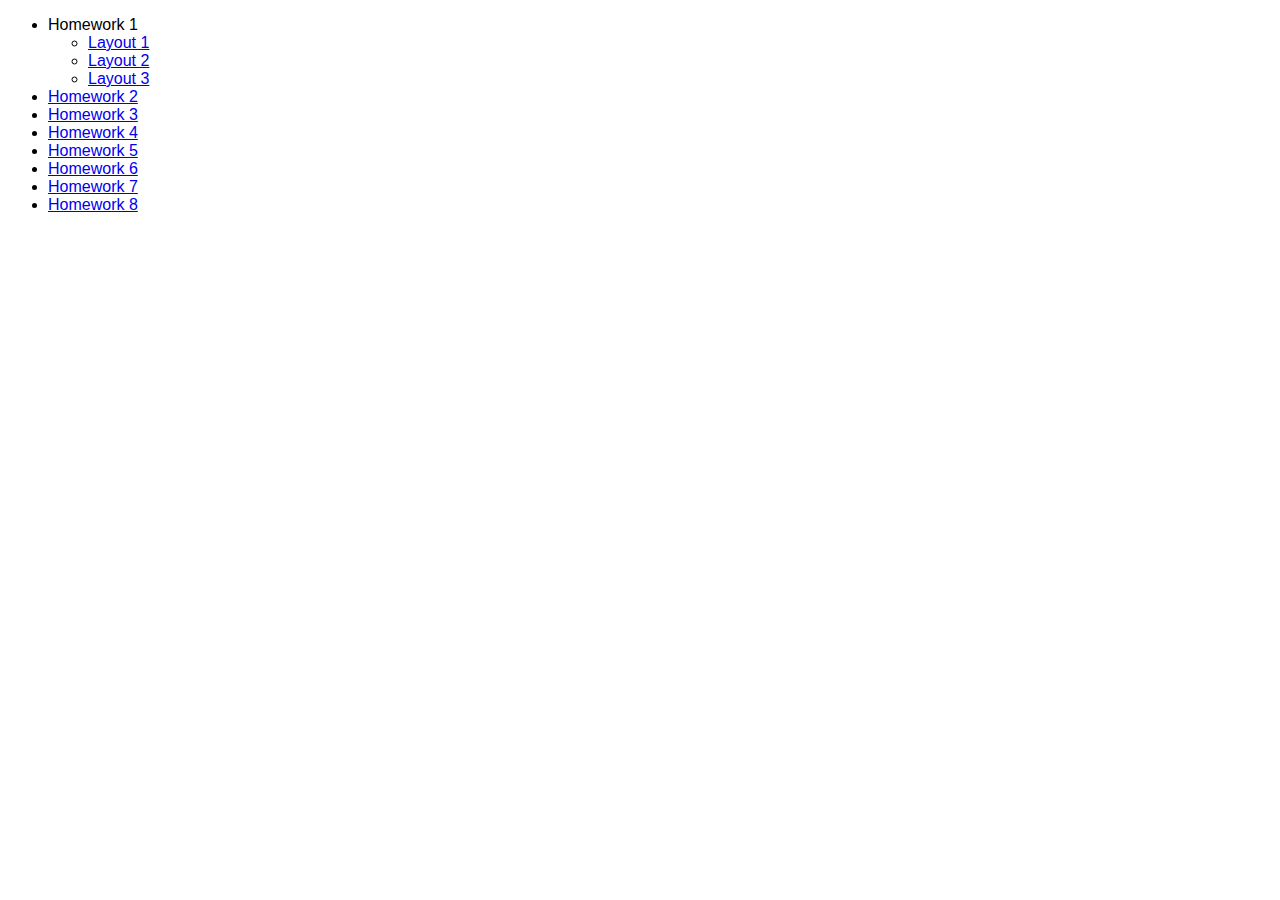
<file: index.html>
<!DOCTYPE html>
<html lang="en">
<head>
	<meta charset="UTF-8">
	<title>Lambda School Mini Bootcamp</title>
	<style>
		html,
		body {
			font-family: sans-serif;
			font-size: 100%;
		}
	</style>
</head>
<body>
	<ul>
		<li> Homework 1
			<ul>
				<li><a href="homework1/layout1/index.html" target="_blank">Layout 1</a></li>
				<li><a href="homework1/layout2/index.html" target="_blank">Layout 2</a></li>
				<li><a href="homework1/layout3/index.html" target="_blank">Layout 3</a></li>
			</ul>
		</li>
		<li><a href="homework2/index.html" target="_blank">Homework 2</a></li>
		<li><a href="https://github.com/yozhikvtumane/lswebhomework3" target="_blank">Homework 3</a></li>
		<li><a href="https://yozhikvtumane.github.io/lswebhomework4/" target="_blank">Homework 4</a></li>
		<li><a href="https://yozhikvtumane.github.io/lswebhomework5/" target="_blank">Homework 5</a></li>
		<li><a href="https://github.com/yozhikvtumane/lswebhomework6/blob/master/exercises.js" target="_blank">Homework 6</a></li>
		<li><a href="https://github.com/yozhikvtumane/lswebhomework7/blob/master/exercises.js" target="_blank">Homework 7</a></li>
		<li><a href="https://github.com/yozhikvtumane/lswebhomework8/blob/master/callbacks.js" target="_blank">Homework 8</a></li>
	</ul>
</body>
</html>
</file>
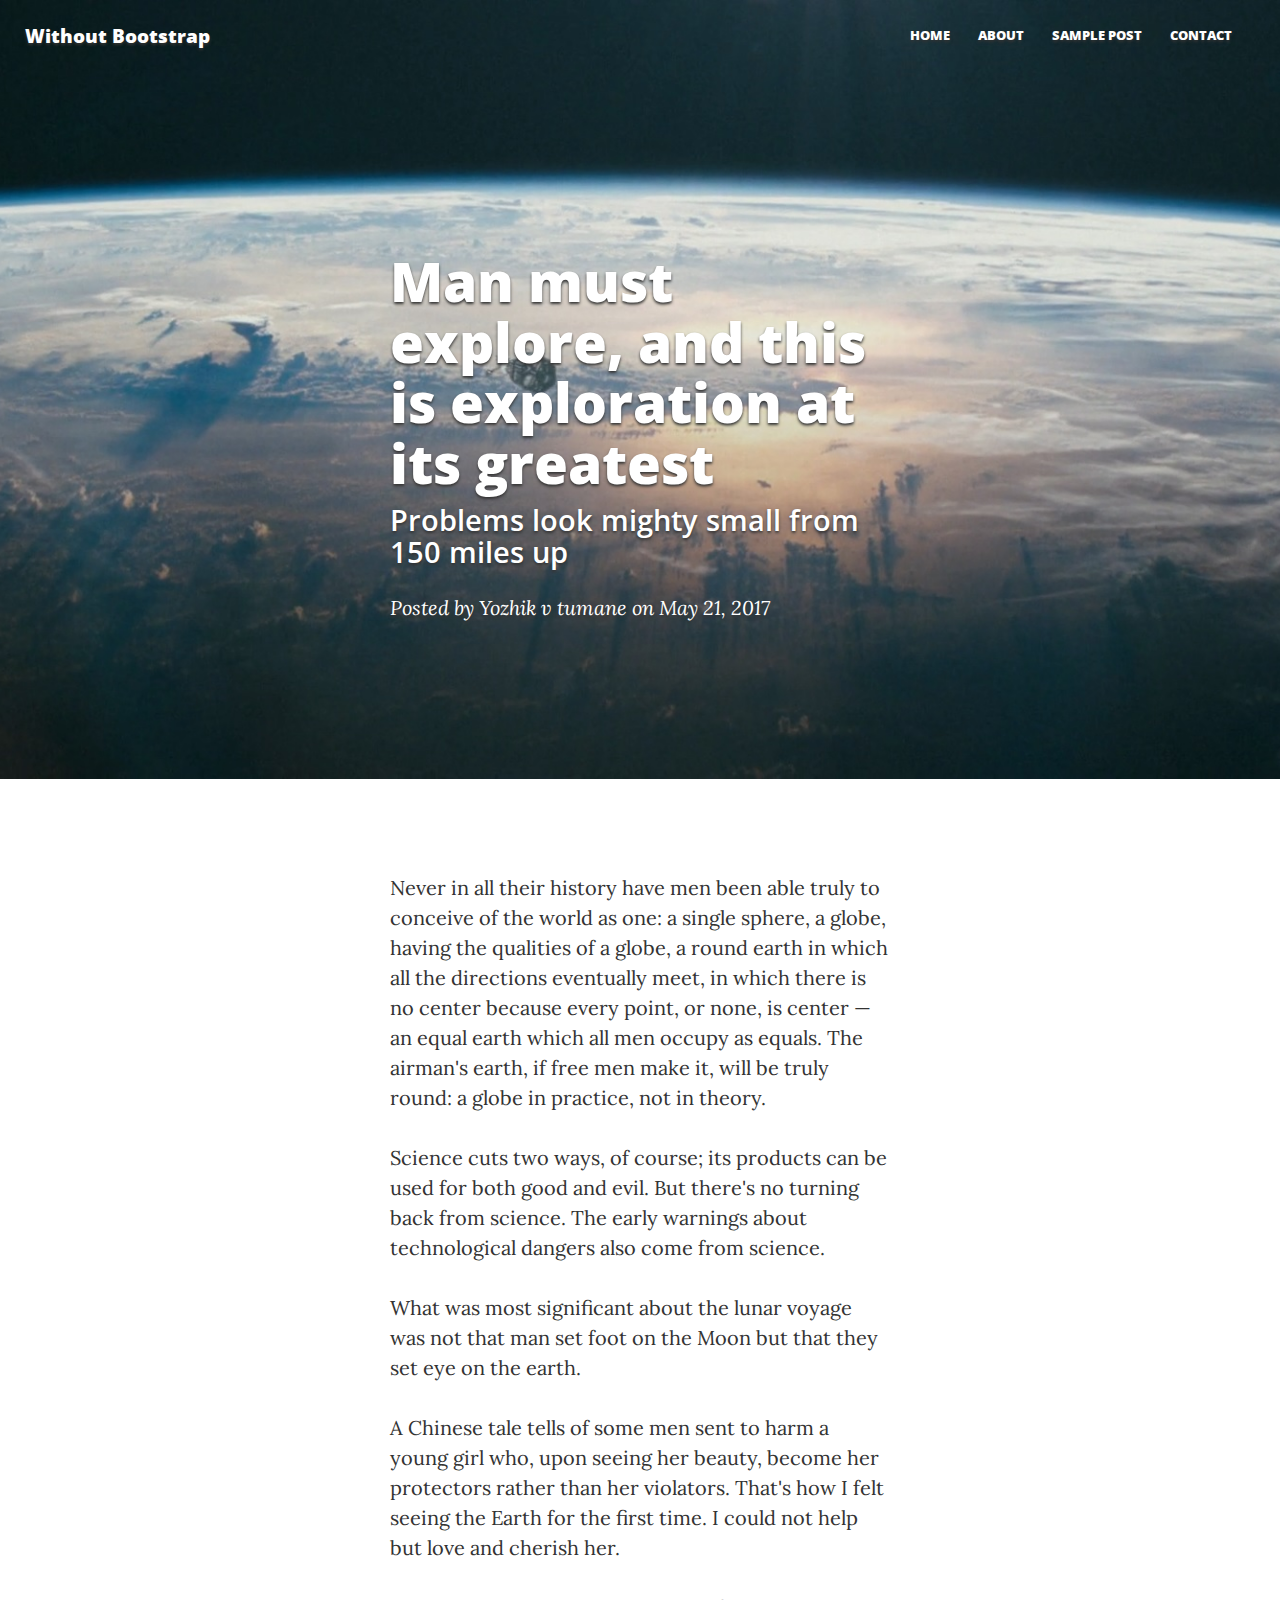
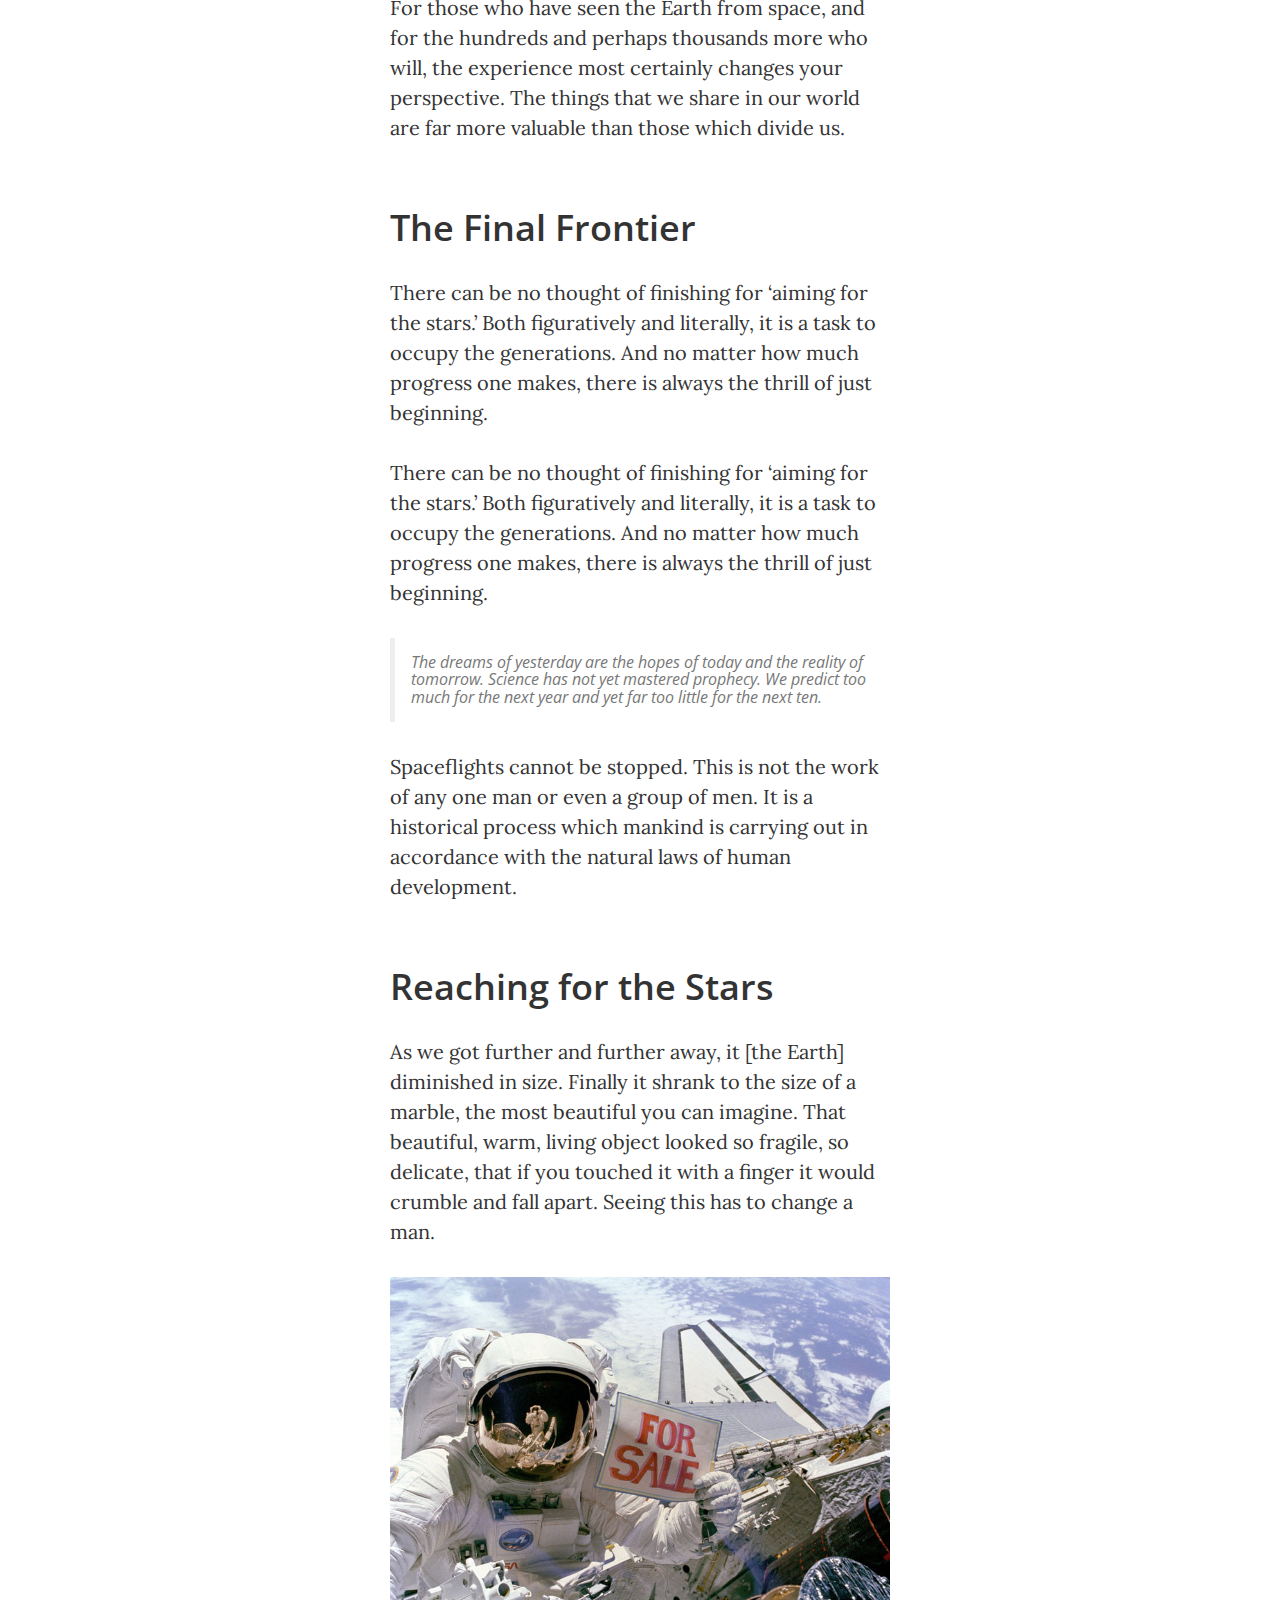
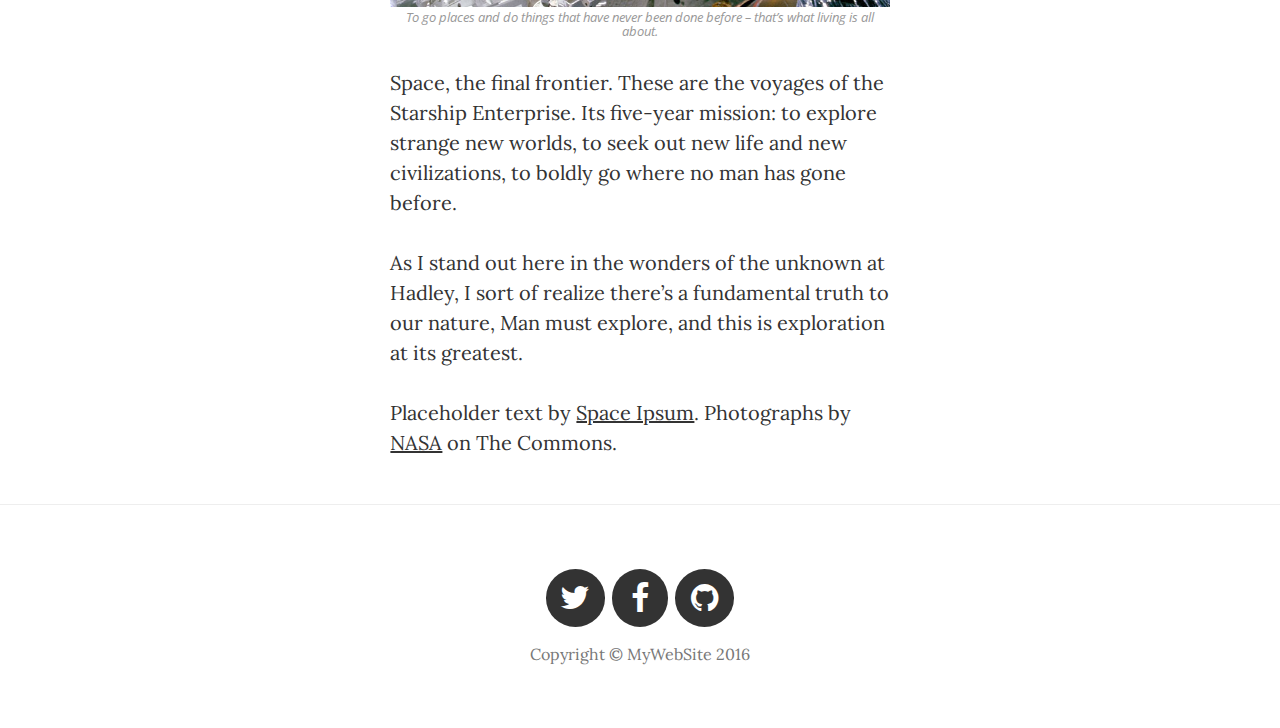
<file: homework2/index.html>
<!DOCTYPE html>
<html lang="en">
<head>
	<meta charset="UTF-8">
	<title>Second Homework - Lambdaschool bootcamp</title>
	<link href="https://fonts.googleapis.com/css?family=Open+Sans:400,400i,600,800" rel="stylesheet">
	<link href="https://fonts.googleapis.com/css?family=Lora" rel="stylesheet">
	<link rel="stylesheet" href="styles/style.css">
	<link rel="stylesheet" href="styles/fontello.css">
</head>
<body>
	<header>
		<div class="menu clearfix">
			<a href="/" class="home-logo">Without Bootstrap</a>
			<nav class="header__menu">
				<ul>
					<li><a href="#">Home</a></li>
					<li><a href="#">About</a></li>
					<li><a href="#">Sample Post</a></li>
					<li><a href="#">Contact</a></li>
				</ul>
			</nav>
		</div>
		<div class="header__inner">
			<h1>Man must explore, and this is exploration at its greatest</h1>
			<h2 class="header-h2">Problems look mighty small from 150 miles up</h2>
			<span class="header__author">Posted by Yozhik v tumane on May 21, 2017</span>
		</div>
	</header>
	<div class="wrapper">
		<div class="content">
			<p>Never in all their history have men been able truly to conceive of the world as one: a single sphere, a globe, having the qualities of a globe, a round earth in which all the directions eventually meet, in which there is no center because every point, or none, is center — an equal earth which all men occupy as equals. The airman's earth, if free men make it, will be truly round: a globe in practice, not in theory.</p>
			<p>Science cuts two ways, of course; its products can be used for both good and evil. But there's no turning back from science. The early warnings about technological dangers also come from science.</p>
			<p>What was most significant about the lunar voyage was not that man set foot on the Moon but that they set eye on the earth.</p>
			<p>A Chinese tale tells of some men sent to harm a young girl who, upon seeing her beauty, become her protectors rather than her violators. That's how I felt seeing the Earth for the first time. I could not help but love and cherish her.</p>
			<p>For those who have seen the Earth from space, and for the hundreds and perhaps thousands more who will, the experience most certainly changes your perspective. The things that we share in our world are far more valuable than those which divide us.</p>
			<h2 class="content-h2">The Final Frontier</h2>
			<p>There can be no thought of finishing for ‘aiming for the stars.’ Both figuratively and literally, it is a task to occupy the generations. And no matter how much progress one makes, there is always the thrill of just beginning.</p>
			<p>There can be no thought of finishing for ‘aiming for the stars.’ Both figuratively and literally, it is a task to occupy the generations. And no matter how much progress one makes, there is always the thrill of just beginning.</p>
			<blockquote>The dreams of yesterday are the hopes of today and the reality of tomorrow. Science has not yet mastered prophecy. We predict too much for the next year and yet far too little for the next ten.</blockquote>
			<p>Spaceflights cannot be stopped. This is not the work of any one man or even a group of men. It is a historical process which mankind is carrying out in accordance with the natural laws of human development.</p>
			<h2 class="content-h2">Reaching for the Stars</h2>
			<p>As we got further and further away, it [the Earth] diminished in size. Finally it shrank to the size of a marble, the most beautiful you can imagine. That beautiful, warm, living object looked so fragile, so delicate, that if you touched it with a finger it would crumble and fall apart. Seeing this has to change a man.</p>
			<img src="img/content-img.jpg" alt="">
			<figure>To go places and do things that have never been done before – that’s what living is all about.</figure>
			<p>Space, the final frontier. These are the voyages of the Starship Enterprise. Its five-year mission: to explore strange new worlds, to seek out new life and new civilizations, to boldly go where no man has gone before.</p>
			<p>As I stand out here in the wonders of the unknown at Hadley, I sort of realize there’s a fundamental truth to our nature, Man must explore, and this is exploration at its greatest.</p>
			<p>Placeholder text by <a href="https://spaceipsum.com">Space Ipsum</a>. Photographs by <a href="https://nasa.gov">NASA</a> on The Commons.</p>
		</div>
	</div>
	<footer>
		<p>
			<a href="http://twitter.com/nasa" class="twitter-link"><i class="icon-twitter"></i></a>
			<a href="http://facebook.com/nasa" class="facebook-link"><i class="icon-facebook"></i></a>
			<a href="http://github.com" class="github-link"><i class="icon-github-circled"></i></a>
		</p>
		<span>Copyright &copy; MyWebSite 2016</span>
	</footer>
</body>
</html>
</file>
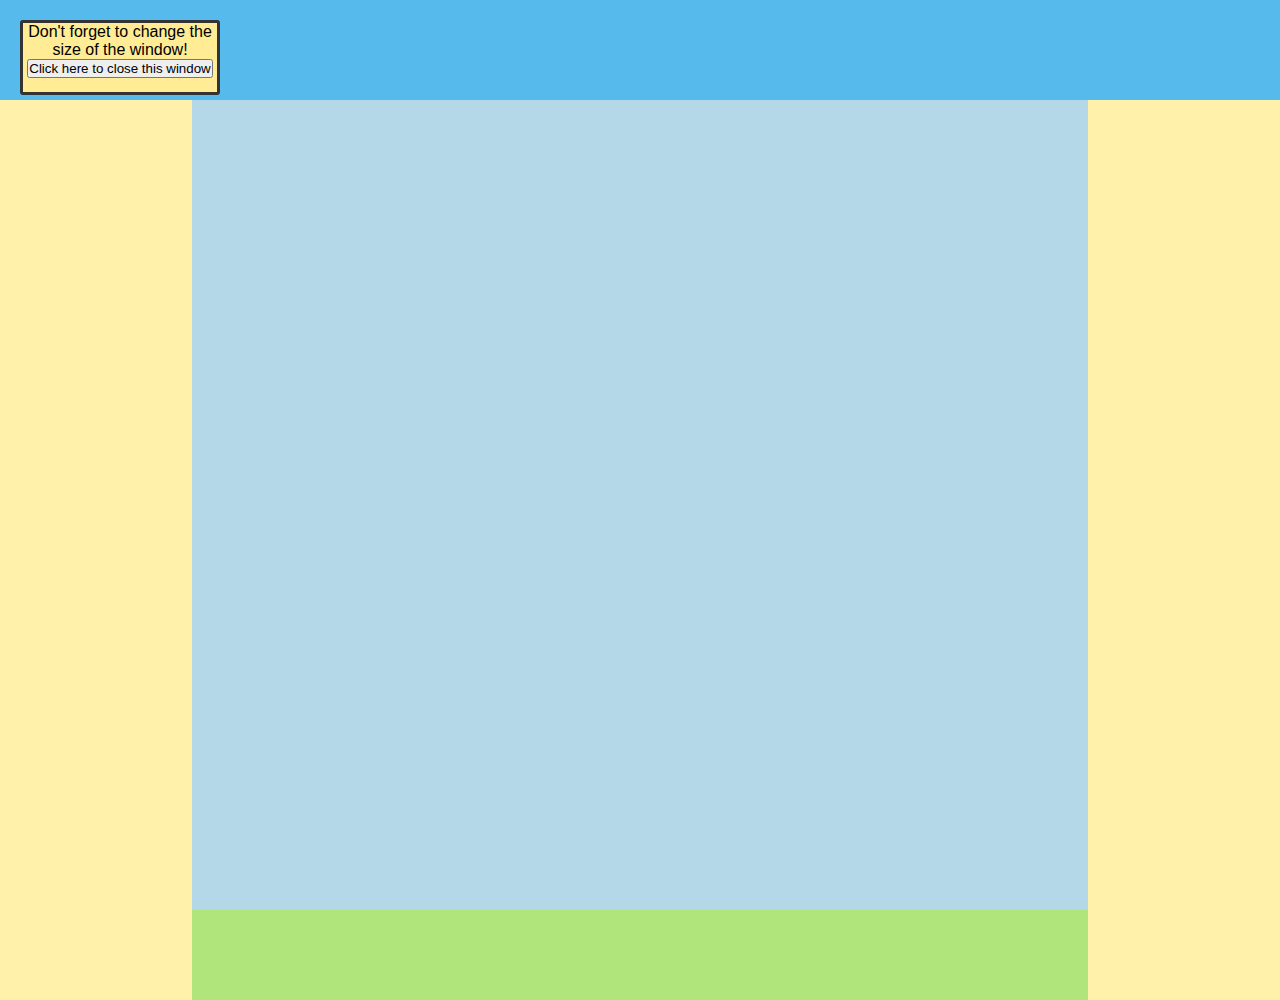
<file: homework1/layout1/index.html>
<!DOCTYPE html>
<html lang="en">
<head>
	<meta charset="UTF-8">
	<title>Mini Bootcamp First Homework</title>
	<link rel="stylesheet" href="styles/style.css">
</head>
<body>
	<header class="red"></header>
	<div class="wrapper clearfix">
		<nav class="sidebar-left"></nav>
		<div class="content relative">
			<footer></footer>
		</div>
		<nav class="sidebar-right"></nav>
	</div>
	<div id="modalWindow">
		<p>Don't forget to change the size of the window!</p>
		<p><button id="modalClose">Click here to close this window</button></p>
	</div>
	<script>
		window.onload = function() {
			var modalWindow = document.getElementById('modalWindow');
			var closeButton  = document.getElementById('modalClose');
			closeButton.addEventListener('click' , function() {
				modalWindow.style.display = 'none';
			});
		}
	</script>
</body>
</html>
</file>
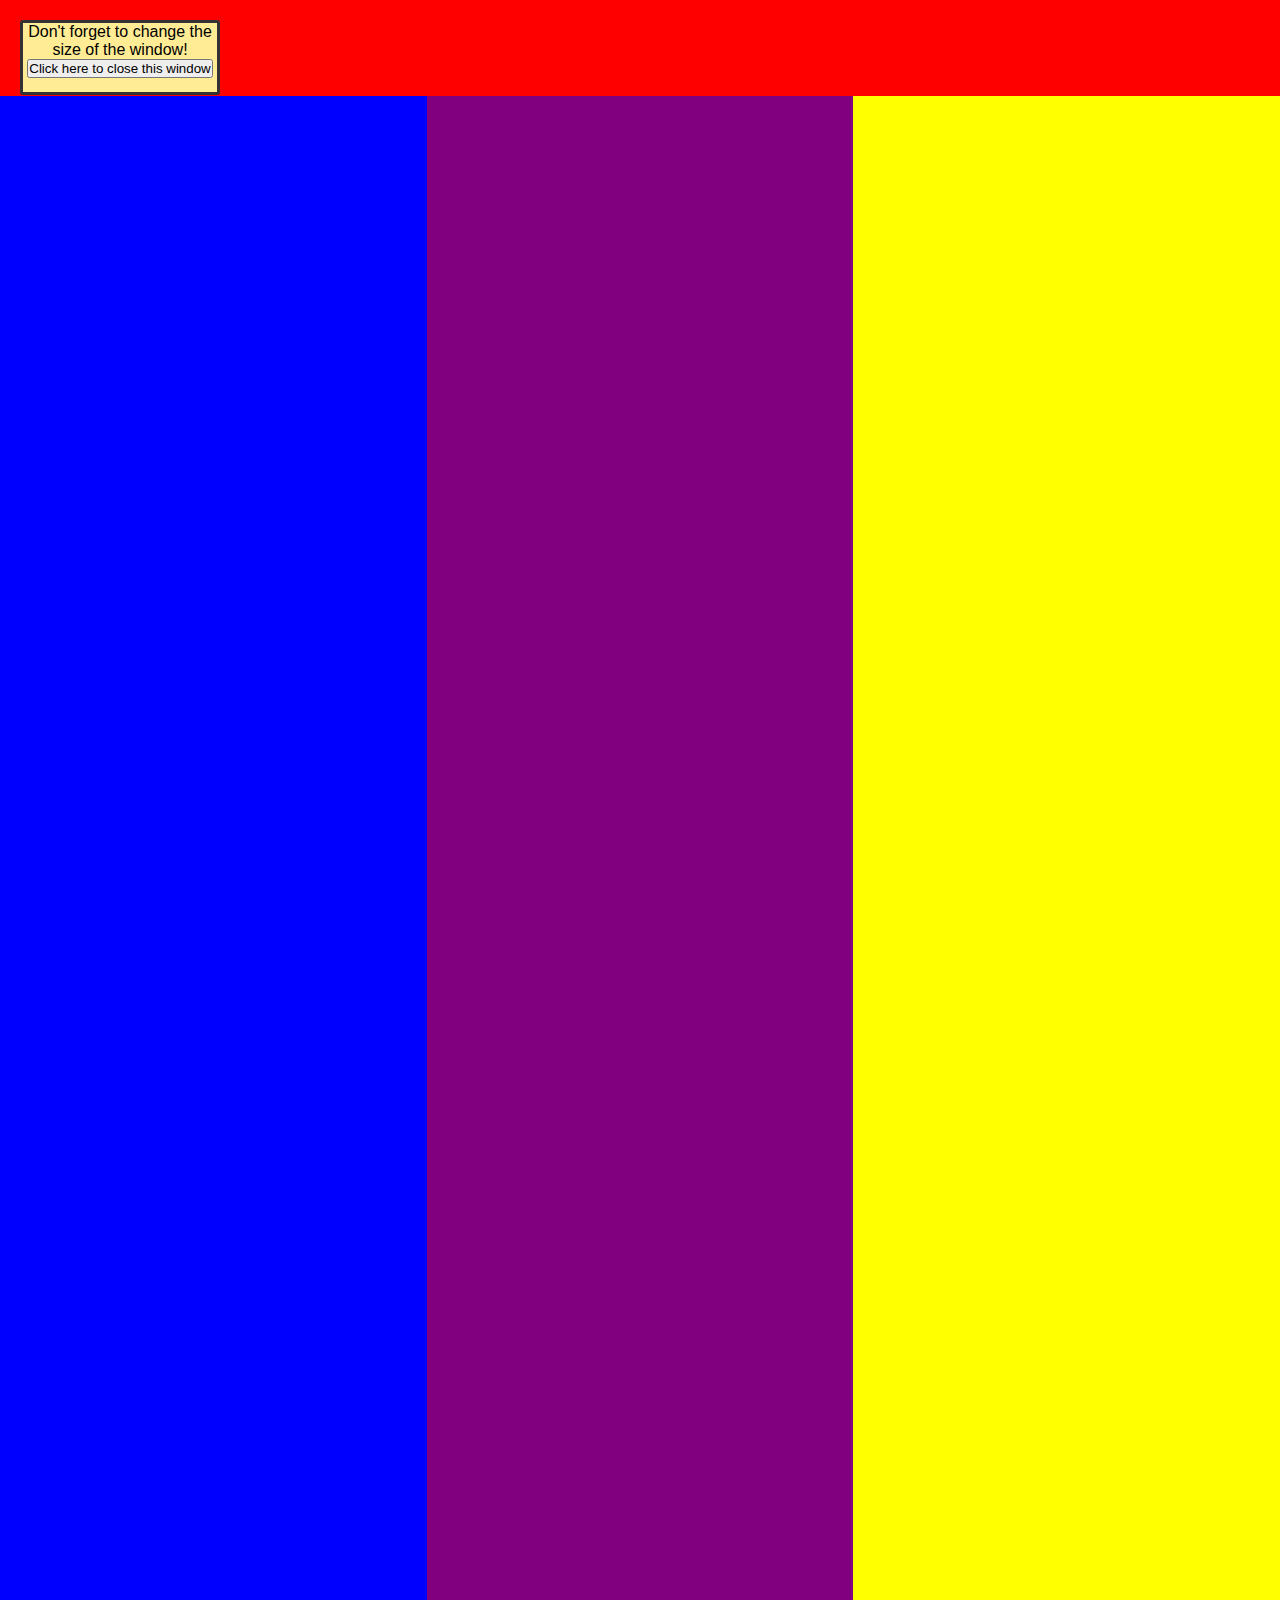
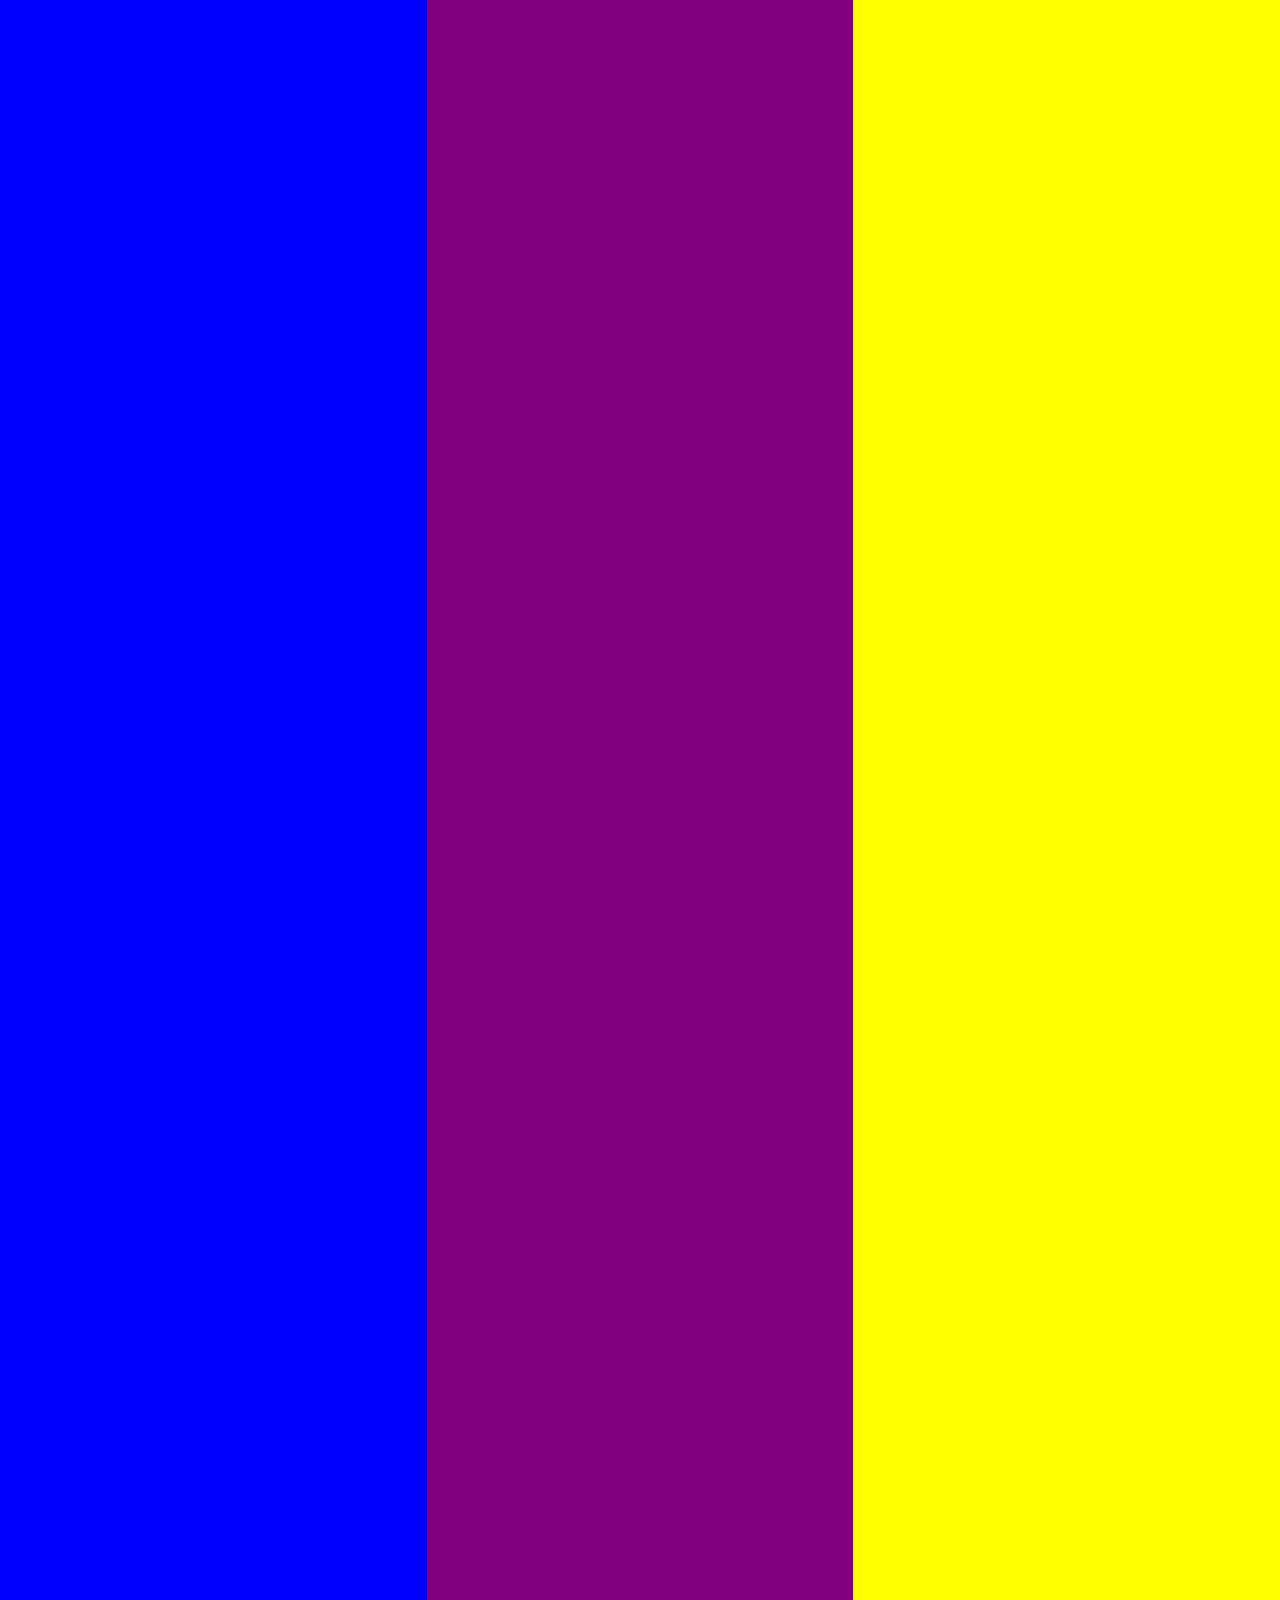
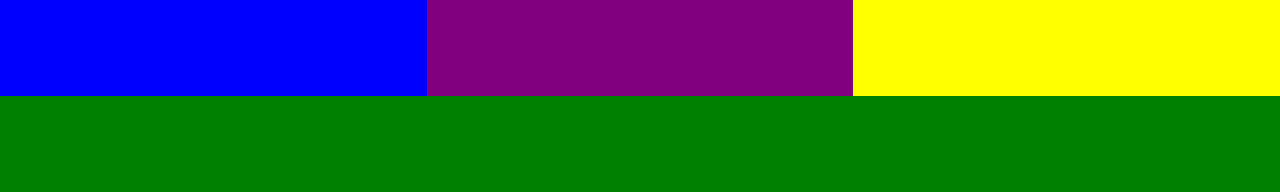
<file: homework1/layout2/index.html>
<!DOCTYPE html>
<html lang="en">
<head>
	<meta charset="UTF-8">
	<title>Second layout - Lambdaschool bootcamp</title>
	<link rel="stylesheet" href="styles/style.css">
</head>
<body>
	<header></header>
	<div class="wrapper clearfix">
		<section class="blue"></section>
		<section class="purple"></section>
		<section class="yellow"></section>
	</div>
	<footer></footer>
	<div id="modalWindow">
		<p>Don't forget to change the size of the window!</p>
		<p><button id="modalClose">Click here to close this window</button></p>
	</div>
	<script>
		window.onload = function() {
			var modalWindow = document.getElementById('modalWindow');
			var closeButton  = document.getElementById('modalClose');
			closeButton.addEventListener('click' , function() {
				modalWindow.style.display = 'none';
			});
		}
	</script>
</body>
</html>
</file>
<file: homework2/styles/fontello.css>
@font-face {
  font-family: 'fontello';
  src: url('../font/fontello.eot?11685209');
  src: url('../font/fontello.ttf?11685209') format('truetype'),
       url('../font/fontello.svg?11685209#fontello') format('svg');
  font-weight: normal;
  font-style: normal;
}

.icon-twitter:before { content: '\f099'; }
.icon-facebook:before { content: '\f09a'; }
.icon-github-circled:before { content: '\f09b'; }
</file>
<file: homework1/layout1/styles/style.css>
* {
	-webkit-box-sizing: border-box;
	-moz-box-sizing: border-box;
	box-sizing: border-box;
	margin: 0;
	padding: 0;
}

html,
body {
	padding: 0;
	margin: 0;
}

body {
	font-family: sans-serif;
	font-size: 100%;
	height: 1000px;
}

img {
	max-width: 100%;
}

.clearfix:after {
	content: " ";
	display: table;
	clear: both;
	visibility: hidden;
}

body,
header,
.wrapper {
	width: 100%;
}

header {
	height: 10%;
}

.wrapper {
	height: 90%;
}

.red {
	background-color: #56BAEC;
}

.content {
	float: left;
	display: inline-block;
	width: 70%;
	background-color: #B4D8E7;
	height: 100%;
}

nav {
	display: inline-block;
	background-color: #FFF0AA;
	width: 15%;
	height: 100%;
}

.sidebar-left {
	float: left;
}

.sidebar-right {
	float: right;
}

.relative {
	position: relative;
}

footer {
	position: absolute;
	display: inline-block;
	width: 100%;
	height: 10%;
	bottom: 0;
	background-color: #B0E57C;
}

#modalWindow {
	position: absolute;
	top: 20px;
	left: 20px;
	background: #FFEC94;
	width: 200px;
	height: 75px;
	border: 3px solid #333;
	border-radius: 3px;
	text-align: center;
}
</file>
<file: homework2/styles/style.css>
@import url(https://necolas.github.io/normalize.css/6.0.0/normalize.css);
* {
	-webkit-box-sizing: border-box;
	-moz-box-sizing: border-box;
	box-sizing: border-box;
	padding: 0;
	margin: 0;
	-webkit-transition: all 0.3s;
	-o-transition: all 0.3s;
	transition: all 0.3s;
}

html,
body {
	font-family: 'Open sans', sans-serif;
	font-size: 100%;
	line-height: 1.1;
}

img {
	max-width: 100%;
}

.clearfix:after {
	content: " ";
	display: table;
	clear: both;
	visibility: hidden;
}

header {
	background-image: url(../img/header-bg.jpg);
	background-position: center;
	-webkit-background-size: cover;
	background-size: cover;
	background-repeat: no-repeat;
	text-shadow: 0px 2px 3px #333;
}

header ul li {
	display: inline;
	margin-right: 1.2em;
}

.menu {
	width: 100%;
	padding: 1.3em;
	font-size: 1.2em;
	font-weight: 800;
}

.home-logo {
	float: left;
	color: #fff;
	text-decoration: none;
}

.header__menu {
	float: right;
	margin-top: -3px;
}

.header__menu a {
	color: #fff;
	text-decoration: none;
	text-transform: uppercase;
	font-size: 0.7em;
}

.header__menu a:hover {
	color: #0085A1;
}

.header__inner {
	width: 39%;
	margin: 0 auto;
	padding: 10em 0 10em 0;
	color: #fff;
}

h1 {
	font-size: 3.45em;
	margin-top: 20px;
	margin-bottom: 10px;
	font-weight: 800;
}

.header-h2 {
	font-weight: 600;
	font-size: 1.8em;
	margin-bottom: 30px;
}

.header__author {
	font-family: 'Lora', serif;
	font-size: 1.25em;
	font-style: italic;
}

.wrapper {
	width: 100%;
	border-bottom: 1px solid #eee;
}

.content {
	width: 39%;
	margin: 0 auto;
	padding: 4em 0 1em 0;
	color: #333;
}

.content a {
	color: #333;
}

.content a:hover {
	color: #0085A1;
}

.content p {
	line-height: 1.5;
	font-size: 1.25em;
	font-family: 'Lora', serif;
	margin: 30px 0;
}

.content-h2 {
	font-size: 2.25em;
	font-weight: 600;
	margin-top: 1.8em;
}

blockquote {
	padding: 1em;
	font-style: italic;
	border-left: 5px solid #eee;
	color: #777;
}

figure {
	font-style: italic;
	font-size: 0.8em;
	text-align: center;
	color: #989898;
	margin-bottom: 0.3em;
}

footer {
	padding: 4em 0;
}

footer p {
	font-family: 'fontello';
	text-align: center;
	margin-bottom: 1.2em;
}

footer a {
	display: inline-block;
	border-radius: 50%;
	background: #333;
	color: #fff;
	text-decoration: none;
}

footer a:hover {
	background: #0085A1;
}

footer i {
	font-weight: normal;
	font-style: normal;
	font-size: 2em;
}

footer span {
	display: block;
	text-align: center;
	font-family: 'Lora', serif;
	color: #777;
}

.twitter-link {
	padding: 0.7em 0.9em;
	margin-right: 0.2em;
}

.facebook-link {
	padding: 0.7em 1.2em;
	margin-right: 0.2em;
}

.github-link {
	padding: 0.7em 1em;
}
</file>
<file: homework1/layout2/styles/style.css>
@import url(https://necolas.github.io/normalize.css/6.0.0/normalize.css);

* {
	-webkit-box-sizing: border-box;
	-moz-box-sizing: border-box;
	box-sizing: border-box;
	padding: 0;
	margin: 0;
}

html,
body {
	font-family: sans-serif;
	font-size: 100%;
}

img {
	max-width: 100%;
}

.clearfix:after {
	content: " ";
	display: table;
	clear: both;
	visibility: hidden;
}

header {
	width: 100%;
	background: red;
	padding: 3em;
}

.wrapper {
	display: block;
	width: 100%;
}

section {
	float: left;
	width: 33.33333%;
	padding: 100em 0;
}

.yellow {
	background-color: yellow;
}

.purple {
	background-color: purple;
}

.blue {
	background-color: blue;
}

footer {
	width: 100%;
	background: green;
	padding: 3em;
}


#modalWindow {
	position: absolute;
	top: 20px;
	left: 20px;
	background: #FFEC94;
	width: 200px;
	height: 75px;
	border: 3px solid #333;
	border-radius: 3px;
	text-align: center;
}


@media (max-width: 900px) {
	section {
		float: none;
		display: block;
		width: 100%;
		padding: 50em 0;
	}
}
</file>
